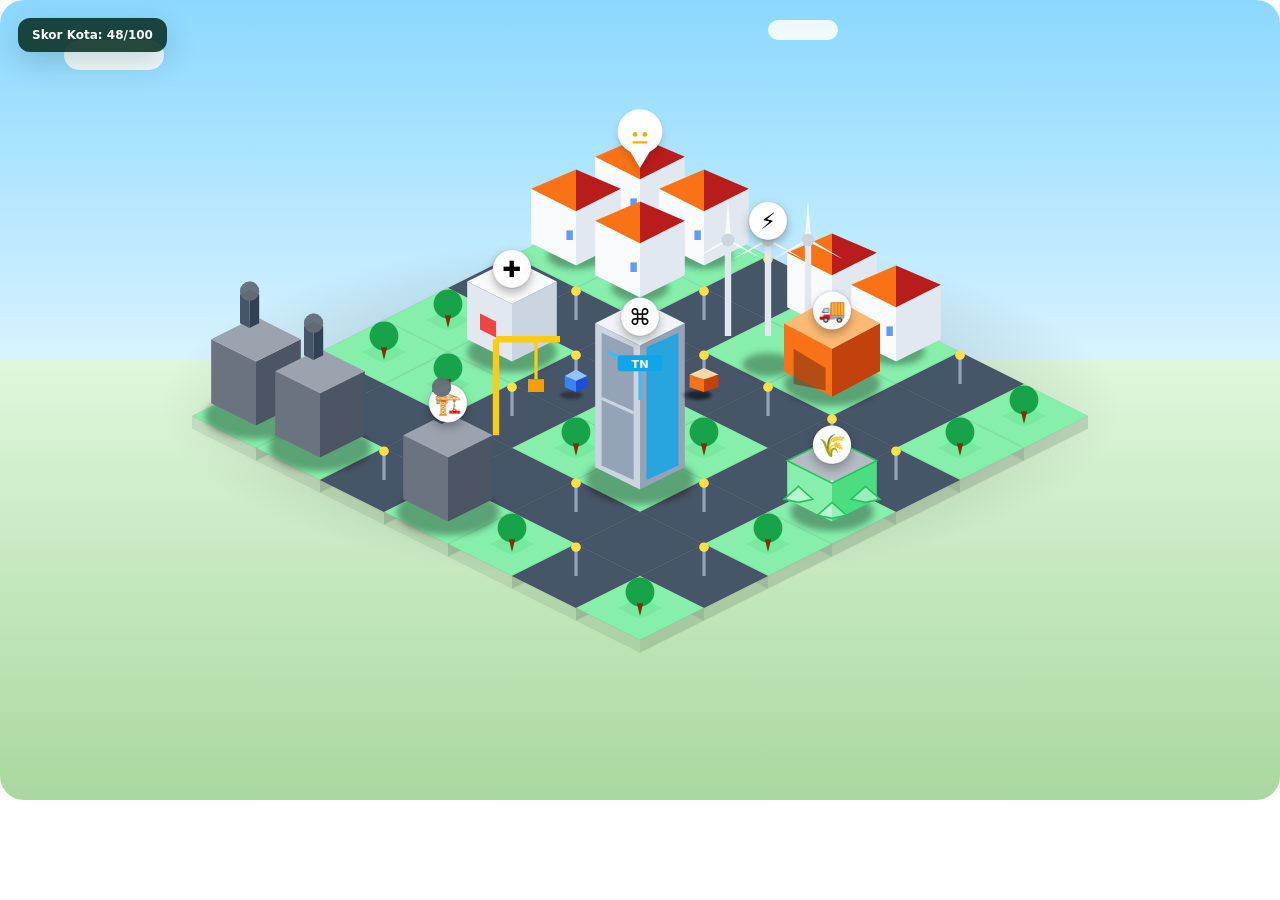
<file: pages/smart-city-visual.html>
<!DOCTYPE html>
<html lang="id">
<head>
<meta charset="UTF-8">
<title>CITYNOMICS — Advanced City Simulator</title>
<style>
  :root {
    --bg:#0b1220; --panel:#0f1b30; --line:#1f3252; --ink:#e7edf7; --muted:#7f93b3;
    --emerald:#22c58b; --sky1:#7dd3fc; --sky2:#bae6fd;
  }
  * { box-sizing:border-box; }
  body {
    margin:0; background:var(--bg); color:var(--ink);
    font-family:'Segoe UI',system-ui,sans-serif;
    display:grid; grid-template-columns: 1fr 360px; gap:16px;
    padding:16px; min-height:100vh;
  }
  h1 { font-size:15px; letter-spacing:.08em; text-transform:uppercase; color:var(--muted); margin:0 0 2px; }
  h2 { font-size:22px; margin:0 0 14px; font-weight:800; }

  /* Stage & Cuaca */
  .stage {
    background:linear-gradient(180deg, var(--sky1), var(--sky2) 45%, #dcfce7 45%, #bbf7d0 100%);
    border-radius:16px; overflow:hidden; position:relative;
    border:1px solid var(--line); min-height:560px; transition:background 1.5s ease;
  }
  .stage.polluted { background:linear-gradient(180deg,#9ca3af,#d1d5db 45%,#cbd5c0 45%,#a3ad96 100%); }
  .stage svg { display:block; width:100%; height:auto; position:relative; z-index:2; }
  
  .badge { position:absolute; top:14px; left:14px; background:rgba(15,27,48,.85); color:#fff; padding:8px 12px; border-radius:10px; font-size:12px; font-weight:700; z-index:10; }
  
  .clouds { position:absolute; top:0; left:0; width:100%; height:170px; z-index:1; pointer-events:none; }
  .cloud { position:absolute; background:#fff; border-radius:50px; opacity:.85; animation:floatCloud linear infinite; }
  .cloud::before, .cloud::after { content:''; position:absolute; background:#fff; border-radius:50%; }
  .polluted .cloud, .polluted .cloud::before, .polluted .cloud::after { background:#94a0ac; }
  @keyframes floatCloud { from{ transform:translateX(-160px);} to{ transform:translateX(900px);} }

  /* Animasi Kunci (Pop, Smoke, Glow, Spin, Drive) */
  .building { transform-box:fill-box; transform-origin:50% 100%; animation:popGrow 0.6s cubic-bezier(.2,.9,.3,1.2); }
  @keyframes popGrow { 0%{ transform:scale(.2,.1); opacity:0;} 100%{ transform:scale(1,1); opacity:1;} }
  
  .smoke-puff { animation:puff 2s infinite ease-out; }
  @keyframes puff { 0%{ transform:translateY(0) scale(1); opacity:.8;} 100%{ transform:translateY(-45px) scale(2.8); opacity:0;} }
  
  .mood-bubble { animation:bob 2.5s ease-in-out infinite; }
  @keyframes bob { 0%,100%{ transform:translateY(0);} 50%{ transform:translateY(-6px);} }
  
  .window-glow { animation:glow 3s ease-in-out infinite; }
  @keyframes glow { 0%,100%{ opacity:.4;} 50%{ opacity:1;} }
  
  @keyframes spin { 100% { transform: rotate(360deg); } }

  /* PERBAIKAN: Animasi mobil dipindah ke sini (dalam tag <style>) */
  @keyframes driveX {
    0%   { transform: translate(-120px, -60px); opacity: 0; }
    8%   { opacity: 1; }
    92%  { opacity: 1; }
    100% { transform: translate(120px, 60px); opacity: 0; }
  }
  @keyframes driveY {
    0%   { transform: translate(120px, -60px); opacity: 0; }
    8%   { opacity: 1; }
    92%  { opacity: 1; }
    100% { transform: translate(-120px, 60px); opacity: 0; }
  }

  /* UI Controls */
  .panel { background:var(--panel); border:1px solid var(--line); border-radius:16px; padding:18px; margin-bottom:12px; }
  .panel h3 { font-size:11px; text-transform:uppercase; letter-spacing:.06em; color:var(--muted); margin:0 0 12px; }
  .row { margin-bottom:14px; }
  .row label { display:flex; justify-content:space-between; font-size:12px; font-weight:700; color:var(--muted); margin-bottom:6px; }
  input[type=range] { width:100%; accent-color:var(--emerald); }
  .portfolio-item { display:flex; align-items:center; gap:10px; padding:8px 10px; border-radius:10px; background:#0b1730; margin-bottom:6px; cursor:pointer; font-size:12.5px; font-weight:700; border:1px solid #1f3252;}
  .portfolio-item input { accent-color:var(--emerald); }
  button { width:100%; background:var(--emerald); color:#04241a; font-weight:800; border:0; padding:14px; border-radius:10px; cursor:pointer; font-size:13px; margin-top:8px;}
  button:hover { filter:brightness(1.08); }
</style>

<style>
html, body {
  width: 100%;
  min-height: 100%;
  margin: 0;
  overflow: hidden;
  background: transparent;
}
body {
  display: block;
  padding: 0;
}
body > div:first-of-type > div:first-child {
  display: none;
}
body > div:first-of-type {
  width: 100%;
}
body > div:nth-of-type(2) {
  display: none;
}
.stage {
  width: 100%;
  min-height: 0;
  border: 0;
  border-radius: 24px;
  background: linear-gradient(180deg, #8bd8ff 0%, #d7f3ff 45%, #dff7dc 45%, #a9d89f 100%);
}
.stage svg {
  width: 100%;
  height: auto;
}
.badge {
  top: 18px;
  left: 18px;
  padding: 10px 14px;
  border-radius: 12px;
  background: rgba(8, 47, 36, 0.88);
  box-shadow: 0 10px 30px rgba(8, 47, 36, 0.18);
}
@media (max-width: 720px) {
  .badge {
    top: 10px;
    left: 10px;
    padding: 8px 10px;
    font-size: 10px;
  }
}
</style>
</head>
<body>

<div>
  <div><h1>Live City Update</h1><h2>Harapan City</h2></div>
  <div class="stage" id="stage">
    <div class="badge">Skor Kota: <span id="scoreBadge">—</span>/100</div>
    <div class="clouds" id="clouds">
      <div class="cloud" style="width:100px;height:30px;top:40px;left:5%;animation-duration:28s;"></div>
      <div class="cloud" style="width:140px;height:38px;top:80px;left:-20%;animation-duration:38s;"></div>
      <div class="cloud" style="width:70px;height:20px;top:20px;left:60%;animation-duration:22s;"></div>
    </div>
    <div id="svgContainer"></div>
  </div>
</div>

<div>
  <div class="panel">
    <h3>Kondisi Makro Kota</h3>
    <div class="row"><label>Ekonomi (Kepadatan & Perkantoran) <output id="vEconomy"></output></label><input type="range" id="economy" min="0" max="100" value="55"></div>
    <div class="row"><label>Lingkungan (Pohon & Cuaca) <output id="vEnvironment"></output></label><input type="range" id="environment" min="0" max="100" value="48"></div>
    <div class="row"><label>Lap. Kerja (Jumlah Pabrik & Asap) <output id="vJobs"></output></label><input type="range" id="jobs" min="0" max="100" value="40"></div>
    <div class="row"><label>Kebahagiaan (Ekspresi & Fasilitas) <output id="vHappiness"></output></label><input type="range" id="happiness" min="0" max="100" value="45"></div>
    <div class="row"><label>Infrastruktur (Lampu & Teknologi) <output id="vInfrastructure"></output></label><input type="range" id="infrastructure" min="0" max="100" value="50"></div>
  </div>
  <div class="panel">
    <h3>Status Kepemilikan Portofolio</h3>
    <label class="portfolio-item"><input type="checkbox" class="pf" value="green-energy" checked> ⚡ Green Energy Indonesia</label>
    <label class="portfolio-item"><input type="checkbox" class="pf" value="healthcare" checked> ✚ HealthCare Nusantara</label>
    <label class="portfolio-item"><input type="checkbox" class="pf" value="agro" checked> 🌾 Agro Makmur Sejahtera</label>
    <label class="portfolio-item"><input type="checkbox" class="pf" value="tech" checked> ⌘ TechNova Indonesia</label>
    <label class="portfolio-item"><input type="checkbox" class="pf" value="logistics" checked> 🚚 Logistic Cepat Indonesia</label>
    <label class="portfolio-item"><input type="checkbox" class="pf" value="build" checked> 🏗️ Bangun Negeri Persada</label>
  </div>
  <button id="simulateBtn">🎲 Simulasikan Pertumbuhan Bulan Ini</button>
</div>

<script>
const TILE_W = 80, TILE_H = 40, ORIGIN_X = 400, ORIGIN_Y = 140, GRID = 7;

function tilePos(gx, gy){ return { x: ORIGIN_X + (gx - gy) * (TILE_W/2), y: ORIGIN_Y + (gx + gy) * (TILE_H/2) }; }
function isRoadTile(gx, gy){ return gx === 2 || gx === 5 || gy === 2 || gy === 5; }
function buildingShadow(x,y,size=22){
  return `
    <ellipse
      cx="${x}"
      cy="${y+8}"
      rx="${size}"
      ry="${size/2.2}"
      fill="rgba(0,0,0,.32)"
      filter="blur(2px)"
    />
  `;
}
function companyBadge(x, y, emoji){
  return `<g class="building">
    <circle cx="${x}" cy="${y}" r="12" fill="#ffffff" stroke="rgba(0,0,0,.08)" filter="drop-shadow(0 3px 3px rgba(0,0,0,.28))"/>
    <text x="${x}" y="${y+5}" font-size="14" text-anchor="middle">${emoji}</text>
  </g>`;
}
function cityPlatform(){
  const cx = ORIGIN_X;
  const cy = ORIGIN_Y + (GRID-1) * (TILE_H/2) - 5;
  const rx = GRID * (TILE_W/2) + 20;
  const ry = rx * 0.36;
  return `
    <defs>
      <radialGradient id="cityShadowGrad" cx="50%" cy="50%" r="50%">
        <stop offset="0%"  stop-color="#000000" stop-opacity="0.28"/>
        <stop offset="55%" stop-color="#000000" stop-opacity="0.14"/>
        <stop offset="100%" stop-color="#000000" stop-opacity="0"/>
      </radialGradient>
    </defs>
    <ellipse cx="${cx}" cy="${cy}" rx="${rx}" ry="${ry}" fill="url(#cityShadowGrad)"/>
  `;
}
// --- 1. RENDER ALAS & JALAN ---
function flatTile(gx, gy, color, road=false){
  const {x,y}=tilePos(gx,gy);
  const hw=TILE_W/2;
  const hh=TILE_H/2;

  let svg=`
  <polygon
    points="${x},${y-hh}
            ${x+hw},${y}
            ${x},${y+hh}
            ${x-hw},${y}"
    fill="${color}"
    stroke="rgba(0,0,0,.04)"
  />

  <polygon
    points="${x-hw},${y}
            ${x},${y+hh}
            ${x},${y+hh+8}
            ${x-hw},${y+8}"
    fill="rgba(0,0,0,.08)"
  />

  <polygon
    points="${x},${y+hh}
            ${x+hw},${y}
            ${x+hw},${y+8}
            ${x},${y+hh+8}"
    fill="rgba(0,0,0,.12)"
  />
  `;

  return svg;
}

// --- 2. KOMPONEN ARSITEKTUR DETIL ---
function bubbleIcon(x, y, iconType){
  let bubble = `<path d="M ${x} ${y} L ${x+6} ${y-10} A 14 14 0 1 0 ${x-6} ${y-10} Z" fill="white" filter="drop-shadow(0 3px 2px rgba(0,0,0,.15))"/>`;
  let icon = "";
  
  if(iconType === 'happy') {
    icon = `<circle cx="${x-3}" cy="${y-21}" r="1.5" fill="#22c55e"/>
            <circle cx="${x+3}" cy="${y-21}" r="1.5" fill="#22c55e"/>
            <path d="M ${x-4} ${y-17} Q ${x} ${y-14} ${x+4} ${y-17}" stroke="#22c55e" stroke-width="1.5" fill="none" stroke-linecap="round"/>`;
  }
  else if(iconType === 'neutral') {
    icon = `<circle cx="${x-3}" cy="${y-21}" r="1.5" fill="#eab308"/>
            <circle cx="${x+3}" cy="${y-21}" r="1.5" fill="#eab308"/>
            <line x1="${x-4}" y1="${y-16}" x2="${x+4}" y2="${y-16}" stroke="#eab308" stroke-width="1.5" fill="none" stroke-linecap="round"/>`;
  }
  else if(iconType === 'sad') {
    icon = `<circle cx="${x-3}" cy="${y-21}" r="1.5" fill="#ef4444"/>
            <circle cx="${x+3}" cy="${y-21}" r="1.5" fill="#ef4444"/>
            <path d="M ${x-4} ${y-15} Q ${x} ${y-18} ${x+4} ${y-15}" stroke="#ef4444" stroke-width="1.5" fill="none" stroke-linecap="round"/>`;
  }
  
  return `<g class="mood-bubble">${bubble}${icon}</g>`;
}

// Rumah dengan Atap Segitiga
function houseSVG(gx, gy, isUpgraded){
  const {x,y:baseY}=tilePos(gx,gy);
  const y = baseY - 8;
  const hw = TILE_W/2 - 12, hh = TILE_H/2 - 6, h = 34;
  const roof = isUpgraded ? "#f97316" : "#ef4444"; 
  return `
  ${buildingShadow(x,y,18)}
<g class="building">
    <polygon points="${x-hw},${y-h} ${x},${y-h+hh} ${x},${y+hh} ${x-hw},${y}" fill="#f8fafc"/>
    <polygon points="${x},${y-h+hh} ${x+hw},${y-h} ${x+hw},${y} ${x},${y+hh}" fill="#e2e8f0"/>
    <polygon points="${x-hw},${y-h} ${x},${y-h+hh} ${x},${y-h-12}" fill="${roof}"/>
    <polygon points="${x},${y-h+hh} ${x+hw},${y-h} ${x},${y-h-12}" fill="#b91c1c"/>
    <rect x="${x-6}" y="${y-8}" width="4" height="6" fill="#3b82f6" opacity="0.8"/>
  </g>`;
}

// Gedung Perkantoran / Komersil 
function officeSVG(gx, gy, height, infra){
  const {x,y:baseY}=tilePos(gx,gy);
  const y = baseY - 8;
  const hw = TILE_W/2 - 12, hh = TILE_H/2 - 6;
  const glass = infra > 50 ? "#7dd3fc" : "#94a3b8";
  const glow = infra > 60 ? "window-glow" : "";
  
  return `
${buildingShadow(x,y,34)}
<g class="building">
    <polygon points="${x-hw},${y-height} ${x},${y-height+hh} ${x},${y+hh} ${x-hw},${y}" fill="#cbd5e1"/>
    <polygon points="${x},${y-height+hh} ${x+hw},${y-height} ${x+hw},${y} ${x},${y+hh}" fill="#94a3b8"/>
    <polygon points="${x},${y-height-hh} ${x+hw},${y-height} ${x},${y-height+hh} ${x-hw},${y-height}" fill="#f1f5f9"/>
    
    <polygon points="${x-hw+4},${y-height+6} ${x-4},${y-height+hh+1} ${x-4},${y+hh-6} ${x-hw+4},${y-1}" fill="${glass}" class="${glow}"/>
    <line x1="${x-hw+4}" y1="${y-height/2+2}" x2="${x-4}" y2="${y-height/2+hh-3}" stroke="#cbd5e1" stroke-width="2"/>
    
    <polygon points="${x+4},${y-height+hh+1} ${x+hw-4},${y-height+6} ${x+hw-4},${y-1} ${x+4},${y+hh-6}" fill="#0ea5e9" opacity="0.8"/>
  </g>`;
}

// Pabrik dengan Cerobong Asap
function factorySVG(gx, gy, jobs, hasMarker=false){
  const {x,y:baseY}=tilePos(gx,gy);
  const y = baseY - 8;
  const hw = TILE_W/2 - 12, hh = TILE_H/2 - 6, h = 40;
  
  let base = `
${buildingShadow(x,y,32)}
<g class="building">
    <polygon points="${x-hw},${y-h} ${x},${y-h+hh} ${x},${y+hh} ${x-hw},${y}" fill="#6b7280"/>
    <polygon points="${x},${y-h+hh} ${x+hw},${y-h} ${x+hw},${y} ${x},${y+hh}" fill="#4b5563"/>
    <polygon points="${x},${y-h-hh} ${x+hw},${y-h} ${x},${y-h+hh} ${x-hw},${y-h}" fill="#9ca3af"/>

    <polygon points="${x-10},${y-h-10} ${x-4},${y-h-7} ${x-4},${y-h-25} ${x-10},${y-h-28}" fill="#475569"/>
    <polygon points="${x-4},${y-h-7} ${x+2},${y-h-10} ${x+2},${y-h-28} ${x-4},${y-h-25}" fill="#334155"/>
    <polygon points="${x-4},${y-h-25} ${x+2},${y-h-28} ${x-4},${y-h-31} ${x-10},${y-h-28}" fill="#1e293b"/>
</g>
`;

  let smoke = "";
  const puffs = Math.floor(jobs / 20); 
  for(let i=0; i<puffs; i++){
    smoke += `<circle class="smoke-puff" cx="${x-4}" cy="${y-h-30}" r="6" style="animation-delay:${i*0.5}s" fill="rgba(100,110,120,0.8)"/>`;
  }
  
  if(hasMarker){
    base += `
        <line
            x1="${x+30}"
            y1="${y-40}"
            x2="${x+30}"
            y2="${y-100}"
            stroke="#facc15"
            stroke-width="4"
        />

        <line
            x1="${x+30}"
            y1="${y-100}"
            x2="${x+70}"
            y2="${y-100}"
            stroke="#facc15"
            stroke-width="4"
        />

        <line
            x1="${x+55}"
            y1="${y-100}"
            x2="${x+55}"
            y2="${y-75}"
            stroke="#facc15"
            stroke-width="2"
        />

        <rect
            x="${x+50}"
            y="${y-75}"
            width="10"
            height="8"
            fill="#f59e0b"
        />
    ` + companyBadge(x, y-h-20, '🏗️');
}

  return base + smoke;
}

// --- 3. ANCHOR KHUSUS PERUSAHAAN ---
function techNovaAnchor(gx, gy, infra){
  const {x,y} = tilePos(gx,gy), h=90;
  return officeSVG(gx, gy, h, infra) + 
    `<polyline points="${x-20},${y-h+10} ${x},${y-h+20} ${x},${y-h+40}" stroke="#38bdf8" stroke-width="2" fill="none" class="window-glow"/>` 
    +
`
<rect
x="${x-14}"
y="${y-h+12}"
width="28"
height="10"
rx="2"
fill="#0ea5e9"
/>

<text
x="${x}"
y="${y-h+20}"
font-size="7"
font-weight="800"
text-anchor="middle"
fill="white"
>
TN
</text>
`
+ companyBadge(x, y-h-12, '⌘')
}

function healthCareAnchor(gx, gy){
  const {x,y:baseY}=tilePos(gx,gy);
  const y = baseY - 8;
  const hw = TILE_W/2 - 12, hh = TILE_H/2 - 6, h = 36;
  return buildingShadow(x,y,28) + `<g class="building">
    <polygon points="${x-hw},${y-h} ${x},${y-h+hh} ${x},${y+hh} ${x-hw},${y}" fill="#e2e8f0"/>
    <polygon points="${x},${y-h+hh} ${x+hw},${y-h} ${x+hw},${y} ${x},${y+hh}" fill="#cbd5e1"/>
    <polygon points="${x},${y-h-hh} ${x+hw},${y-h} ${x},${y-h+hh} ${x-hw},${y-h}" fill="#f8fafc"/>
    <path d="M ${x-20} ${y-h+20} L ${x-10} ${y-h+25} L ${x-10} ${y-h+35} L ${x-20} ${y-h+30} Z" fill="#ef4444"/>
  </g>` + companyBadge(x, y-h-8, '✚');
}

function agroAnchor(gx, gy){
  const {x,y:baseY}=tilePos(gx,gy);
  const y = baseY - 8;
  const hw = TILE_W/2 - 12, hh = TILE_H/2 - 6, h = 24;
  return buildingShadow(x,y,26) + `<g class="building">
    <polygon points="${x-hw},${y-h} ${x},${y-h+hh} ${x},${y+hh} ${x-hw},${y}" fill="#86efac"/>
    <polygon points="${x},${y-h+hh} ${x+hw},${y-h} ${x+hw},${y} ${x},${y+hh}" fill="#4ade80"/>
    <polygon points="${x},${y-h-hh} ${x+hw},${y-h} ${x},${y-h+hh} ${x-hw},${y-h}" fill="rgba(255,255,255,0.6)" stroke="#22c55e" stroke-width="1"/>
  <polygon
points="${x-30},${y}
        ${x-21},${y-8}
        ${x-12},${y}
        ${x-21},${y+2}"
fill="rgba(255,255,255,.45)"
stroke="#22c55e"
stroke-width="1"
/>

<polygon
points="${x+12},${y}
        ${x+21},${y-8}
        ${x+30},${y}
        ${x+21},${y+2}"
fill="rgba(255,255,255,.45)"
stroke="#22c55e"
stroke-width="1"
/>

<polygon
points="${x-9},${y+10}
        ${x},${y+2}
        ${x+9},${y+10}
        ${x},${y+12}"
fill="rgba(255,255,255,.45)"
stroke="#22c55e"
stroke-width="1"
/>
  </g>` + companyBadge(x, y-h-10, '🌾');
}

function energyAnchor(gx,gy){
    const {x,y:baseY} = tilePos(gx,gy);
    const y = baseY - 10;

    function turbine(offsetX){
        return `
        <g class="building">
            <line
                x1="${x+offsetX}"
                y1="${y}"
                x2="${x+offsetX}"
                y2="${y-60}"
                stroke="#e2e8f0"
                stroke-width="4"
            />

            <g style="
                transform-origin:${x+offsetX}px ${y-60}px;
                animation:spin 3s linear infinite;
            ">
                <polygon points="${x+offsetX-2},${y-60}
                                 ${x+offsetX+2},${y-60}
                                 ${x+offsetX},${y-85}"
                         fill="#f8fafc"/>

                <polygon points="${x+offsetX-2},${y-60}
                                 ${x+offsetX+2},${y-60}
                                 ${x+offsetX+22},${y-48}"
                         fill="#f8fafc"/>

                <polygon points="${x+offsetX-2},${y-60}
                                 ${x+offsetX+2},${y-60}
                                 ${x+offsetX-22},${y-48}"
                         fill="#f8fafc"/>
            </g>

            <circle
                cx="${x+offsetX}"
                cy="${y-60}"
                r="4"
                fill="#cbd5e1"
            />
        </g>
        `;
    }

    return (
        buildingShadow(x, baseY, 16) +
        turbine(-25) +
        turbine(0) +
        turbine(25) +
        companyBadge(x, y-72, '⚡')
    );
}



// --- LOGISTIC CEPAT INDONESIA: gudang + armada truk berfase ---
function logisticsDepot(gx, gy){
  const {x,y:baseY}=tilePos(gx,gy);
  const y = baseY - 8;
  const hw = TILE_W/2 - 10, hh = TILE_H/2 - 4, h = 30;
  return buildingShadow(x,y,30) + `<g class="building">
    <polygon points="${x-hw},${y-h} ${x},${y-h+hh} ${x},${y+hh} ${x-hw},${y}" fill="#f97316"/>
    <polygon points="${x},${y-h+hh} ${x+hw},${y-h} ${x+hw},${y} ${x},${y+hh}" fill="#c2410c"/>
    <polygon points="${x},${y-h-hh} ${x+hw},${y-h} ${x},${y-h+hh} ${x-hw},${y-h}" fill="#fdba74"/>
    <polygon points="${x-hw+6},${y-hh+2} ${x-4},${y-2} ${x-4},${y+hh-4} ${x-hw+6},${y+hh-8}" fill="#7c2d12" opacity=".55"/>
  </g>` + companyBadge(x, y-h-8, '🚚');
}

// truk isometrik kecil, mengikuti gaya trafficSVG yang sudah ada
function truckShape(x, y, bodyColor="#f97316", capColor="#c2410c"){
  return `
    <ellipse cx="${x-4}" cy="${y+7}" rx="9" ry="3" fill="rgba(0,0,0,.35)" filter="blur(1px)"/>
    <polygon points="${x-9},${y-6} ${x},${y-3} ${x},${y+5} ${x-9},${y+2}" fill="${bodyColor}"/>
    <polygon points="${x},${y-3} ${x+9},${y-6} ${x+9},${y+2} ${x},${y+5}" fill="${capColor}"/>
    <polygon points="${x},${y-10} ${x+9},${y-6} ${x},${y-3} ${x-9},${y-6}" fill="#fed7aa"/>
  `;
}

// fase armada: 0 = belum ada truk, 1 = 1 truk (baru mulai beroperasi), 2 = armada bertambah (2-3 truk)
function logisticsFleet(phase){
  if(phase <= 0) return "";
  const p1 = tilePos(3,2); // jalan horizontal gy=2
  const p2 = tilePos(5,3); // jalan vertikal gx=5
  const p3 = tilePos(3,5); // jalan horizontal gy=5
  let fleet = `<g style="animation: driveX 7s linear infinite;">${truckShape(p1.x, p1.y)}</g>`;
  if(phase >= 2){
    fleet += `<g style="animation: driveY 6.5s linear infinite; animation-delay: 1.2s;">${truckShape(p2.x, p2.y, "#3b82f6", "#1d4ed8")}</g>`;
    fleet += `<g style="animation: driveX 8.5s linear infinite; animation-delay: 2.4s;">${truckShape(p3.x, p3.y)}</g>`;
  }
  return fleet;
}

// --- 4. DEKORASI ---
function treesSVG(gx, gy, env){
  const {x,y} = tilePos(gx,gy);
  let tr = "";
  const count = env > 70 ? 3 : (env > 30 ? 1 : 0);
  
  if (count > 0) {
    tr += `<polygon points="${x-14},${y} ${x},${y+7} ${x+14},${y} ${x},${y-7}" fill="rgba(34, 197, 94, 0.15)"/>`;
  }
  
  for(let i=0; i<count; i++){
    let ox = i==1 ? -14 : (i==2 ? 14 : 0), oy = i==1 ? -4 : (i==2 ? -4 : 0);
    let delay = (i * 0.5).toFixed(1);
    tr += `<g class="building" style="animation: bob 3s ease-in-out infinite; animation-delay: ${delay}s">
      <circle cx="${x+ox}" cy="${y-10+oy}" r="9" fill="#16a34a"/>
      <polygon points="${x+ox-2},${y-3+oy} ${x+ox+2},${y-3+oy} ${x+ox},${y+5+oy}" fill="#78350f"/>
    </g>`;
  }
  return tr;
}

function lampSVG(gx, gy, on){
  const {x,y} = tilePos(gx,gy);
  return `<line x1="${x}" y1="${y-18}" x2="${x}" y2="${y}" stroke="#94a3b8" stroke-width="2"/>
    <circle cx="${x}" cy="${y-18}" r="3" fill="${on?'#fde047':'#475569'}" class="${on?'window-glow':''}"/>`;
}
function trafficLightSVG(gx,gy){
    const {x,y}=tilePos(gx,gy);

    return `
    <g class="building">
        <line
            x1="${x+18}"
            y1="${y}"
            x2="${x+18}"
            y2="${y-18}"
            stroke="#64748b"
            stroke-width="3"
        />

        <rect
            x="${x+14}"
            y="${y-28}"
            width="8"
            height="12"
            rx="2"
            fill="#1e293b"
        />

        <circle cx="${x+18}" cy="${y-25}" r="2" fill="#ef4444"/>
        <circle cx="${x+18}" cy="${y-21}" r="2" fill="#facc15"/>
        <circle cx="${x+18}" cy="${y-17}" r="2" fill="#22c55e"/>
    </g>
    `;
}
function carShape(x, y, bodyColor, capColor, glassColor){
  return `
    <ellipse cx="${x-3}" cy="${y+7}" rx="7" ry="2.5" fill="rgba(0,0,0,.35)" filter="blur(1px)"/>
    <polygon points="${x-7},${y-5} ${x},${y-2} ${x},${y+5} ${x-7},${y+2}" fill="${bodyColor}"/>
    <polygon points="${x},${y-2} ${x+7},${y-5} ${x+7},${y+2} ${x},${y+5}" fill="${capColor}"/>
    <polygon points="${x},${y-9} ${x+7},${y-5} ${x},${y-2} ${x-7},${y-5}" fill="${glassColor}"/>
  `;
}
function trafficSVG(stats){
  const {economy, jobs} = stats;
  const activity = (economy + jobs) / 2;
  const hPos = tilePos(3, 2); // titik tengah jalan horizontal (gy=2), gx 0..6
  const vPos = tilePos(2, 3); // titik tengah jalan vertikal (gx=2), gy 0..6
  
  let traffic = `
    <g style="animation: driveX 8s linear infinite;">
      ${carShape(hPos.x, hPos.y, "#ef4444", "#b91c1c", "#fca5a5")}
    </g>
    <g style="animation: driveY 6s linear infinite; animation-delay: 2s;">
      ${carShape(vPos.x, vPos.y, "#3b82f6", "#1d4ed8", "#93c5fd")}
    </g>
  `;
  
  if (activity > 50) {
    traffic += `
      <g style="animation: driveX 7.5s linear infinite; animation-delay: 3.5s;">
        ${carShape(hPos.x, hPos.y, "#eab308", "#ca8a04", "#fef08a")}
      </g>
    `;
  }
  
  if (activity > 75) {
    traffic += `
      <g style="animation: driveY 6.5s linear infinite; animation-delay: 4.5s;">
        ${carShape(vPos.x, vPos.y, "#22c55e", "#16a34a", "#bbf7d0")}
      </g>
    `;
  }
  
  return traffic;
}

// --- 5. LOGIKA PENYEBARAN KOTA ---
const ZONES = {
  anchor: { "4,4":"tech", "1,3":"healthcare", "3,6":"build", "3,1":"green-energy", "6,3":"agro", "4,1":"logistics" },
  resCom: [[0,0],[1,0],[0,1],[1,1],[3,0],[4,0],[0,3],[0,4],[1,4],[6,0],[6,1]], 
  indus:  [[0,6],[1,6],[4,6],[6,6],[6,4]] 
};

const PLOT_ORDER = [];
for(let gy=0; gy<GRID; gy++) for(let gx=0; gx<GRID; gx++) PLOT_ORDER.push([gx,gy]);
PLOT_ORDER.sort((a,b) => (a[0]+a[1]) - (b[0]+b[1])); 

function renderCity(stats, portfolio){
  const { economy, environment, jobs, happiness, infrastructure } = stats;
  document.getElementById("scoreBadge").textContent = Math.round((economy+environment+jobs+happiness+infrastructure)/5);

  const stage = document.getElementById("stage");
  stage.classList.toggle("polluted", environment < 35);

  const maxEcoPlots = Math.floor((economy / 100) * ZONES.resCom.length);
  const maxIndPlots = Math.floor((jobs / 100) * ZONES.indus.length);
  
  const activeEco = ZONES.resCom.slice(0, maxEcoPlots).map(p=>p.join(','));
  const activeInd = ZONES.indus.slice(0, maxIndPlots).map(p=>p.join(','));

  let svg = `<svg viewBox="0 0 800 500" xmlns="http://www.w3.org/2000/svg">`;
  svg += cityPlatform();
  let objects=[];

  PLOT_ORDER.forEach(([gx,gy]) => {
    const key = `${gx},${gy}`;
    const isRoad = isRoadTile(gx, gy);
    
    if(isRoad) svg += flatTile(gx, gy, "#475569", true);
    else svg += flatTile(gx, gy, environment < 30 ? "#d6d3d1" : "#86efac");

    if(!isRoad) {
      if(ZONES.anchor[key]) {
        const id = ZONES.anchor[key];
        if(!portfolio.includes(id)) {
          objects.push({y:tilePos(gx,gy).y, svg:treesSVG(gx,gy, environment)});
        } else {
          if(id==='tech') objects.push({y:tilePos(gx,gy).y, svg:techNovaAnchor(gx,gy, infrastructure)});
          if(id==='healthcare') objects.push({y:tilePos(gx,gy).y, svg:healthCareAnchor(gx,gy)});
          if(id==='agro') objects.push({y:tilePos(gx,gy).y, svg:agroAnchor(gx,gy)});
          if(id==='green-energy') objects.push({y:tilePos(gx,gy).y, svg:energyAnchor(gx,gy)});
          if(id==='build') objects.push({y:tilePos(gx,gy).y, svg:factorySVG(gx, gy, jobs, true)});
          if(id==='logistics') objects.push({y:tilePos(gx,gy).y, svg:logisticsDepot(gx,gy)});
        }
      }
      else if(activeInd.includes(key)) {
        objects.push({y:tilePos(gx,gy).y, svg:factorySVG(gx, gy, jobs)});
      }
      else if(activeEco.includes(key)) {
        if(economy > 70 && (gx+gy)%2===0) objects.push({y:tilePos(gx,gy).y, svg:officeSVG(gx, gy, 45, infrastructure)});
        else objects.push({y:tilePos(gx,gy).y, svg:houseSVG(gx, gy, economy > 50)});
      }
      else {
        objects.push({y:tilePos(gx,gy).y, svg:treesSVG(gx, gy, environment)});
      }
    } else {
      if((gx%2===0 || gy%2===0)) objects.push({y:tilePos(gx,gy).y, svg:lampSVG(gx, gy, infrastructure > 40)});
    }
  });

  objects.sort((a,b)=>a.y-b.y);
  svg += objects.map(o=>o.svg).join("");

  const moodIcon = happiness >= 60 ? 'happy' : (happiness <= 35 ? 'sad' : 'neutral');
  let bubblePos = tilePos(1,1);
  if (activeEco.length > 0) {
    let [gx, gy] = activeEco[0].split(',');
    bubblePos = tilePos(Number(gx), Number(gy));
  }
  svg += bubbleIcon(bubblePos.x, bubblePos.y - 35, moodIcon);

  if(economy > 30) svg += trafficSVG(stats);

  // fase armada Logistic Cepat Indonesia: gaada -> ada -> nambah
  if(portfolio.includes('logistics')){
    const activity = (economy + jobs) / 2;
    const phase = activity < 35 ? 0 : (activity < 70 ? 1 : 2);
    svg += logisticsFleet(phase);
  }

  svg += `</svg>`;
  document.getElementById("svgContainer").innerHTML = svg;
}

// --- KONTROL UI DEMO ---
const ids = ["economy","environment","jobs","happiness","infrastructure"];
const stats = {economy:55, environment:48, jobs:40, happiness:45, infrastructure:50};

function currentPortfolio(){ return [...document.querySelectorAll(".pf:checked")].map(el=>el.value); }
function syncUI(){
  ids.forEach(id=>{
    document.getElementById("v"+id.charAt(0).toUpperCase()+id.slice(1)).textContent = stats[id];
    document.getElementById(id).value = stats[id];
  });
  renderCity(stats, currentPortfolio());
}

ids.forEach(id => document.getElementById(id).addEventListener("input", e=>{ stats[id]=parseInt(e.target.value,10); syncUI(); }));
document.querySelectorAll(".pf").forEach(el => el.addEventListener("change", syncUI));

document.getElementById("simulateBtn").addEventListener("click", ()=>{
  ids.forEach(id=> stats[id] = Math.max(0, Math.min(100, stats[id] + Math.round((Math.random()-0.3)*25))));
  syncUI();
});
syncUI();

window.addEventListener("message", (event) => {
  const payload = event.data;

  if (!payload || payload.type !== "CITYNOMICS_SMART_CITY_UPDATE") {
    return;
  }

  const incomingStats = payload.stats || {};

  ids.forEach((id) => {
    if (Number.isFinite(Number(incomingStats[id]))) {
      stats[id] = Math.max(0, Math.min(100, Number(incomingStats[id])));
    }
  });

  const portfolio = Array.isArray(payload.portfolio) ? payload.portfolio : [];
  const normalizedPortfolio = portfolio.map((id) => id === "logistic" ? "logistics" : id);

  document.querySelectorAll(".pf").forEach((checkbox) => {
    checkbox.checked = normalizedPortfolio.includes(checkbox.value);
  });

  syncUI();
});
</script>
</body>
</html>
</file>
